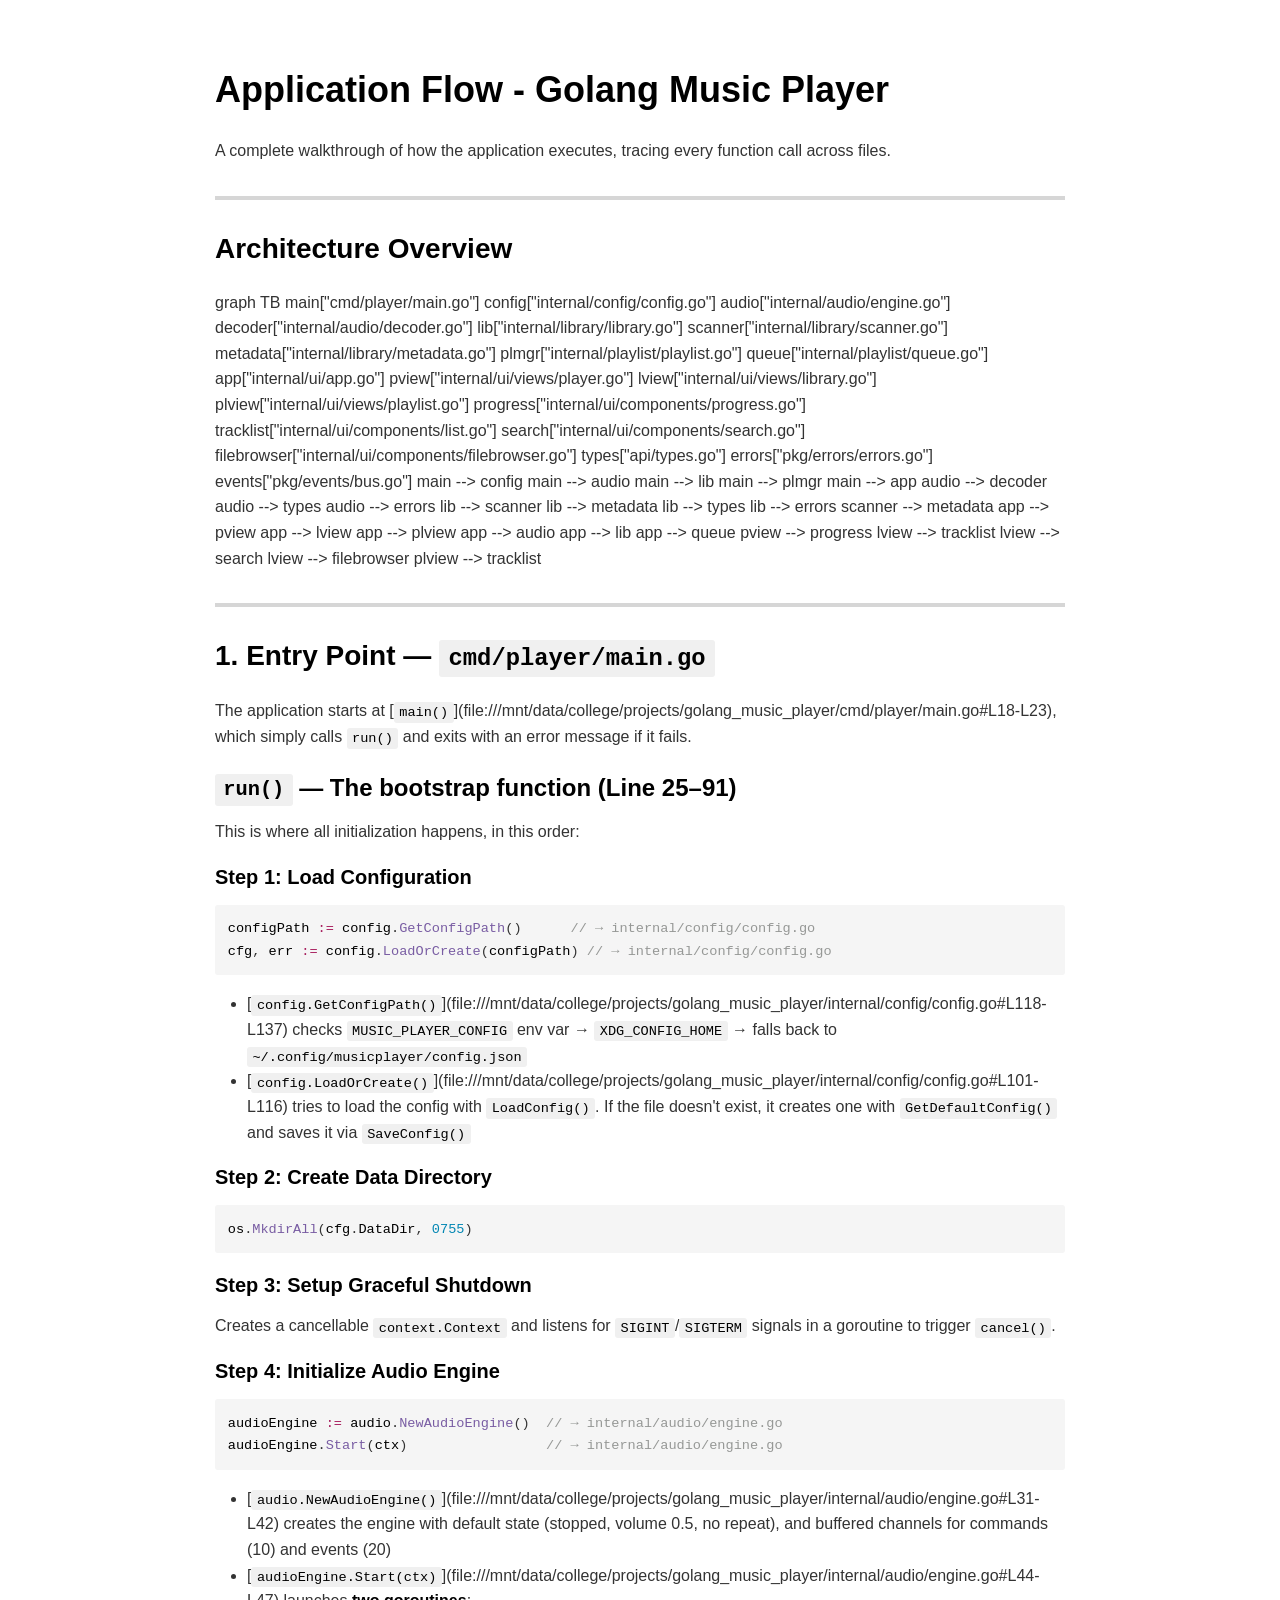
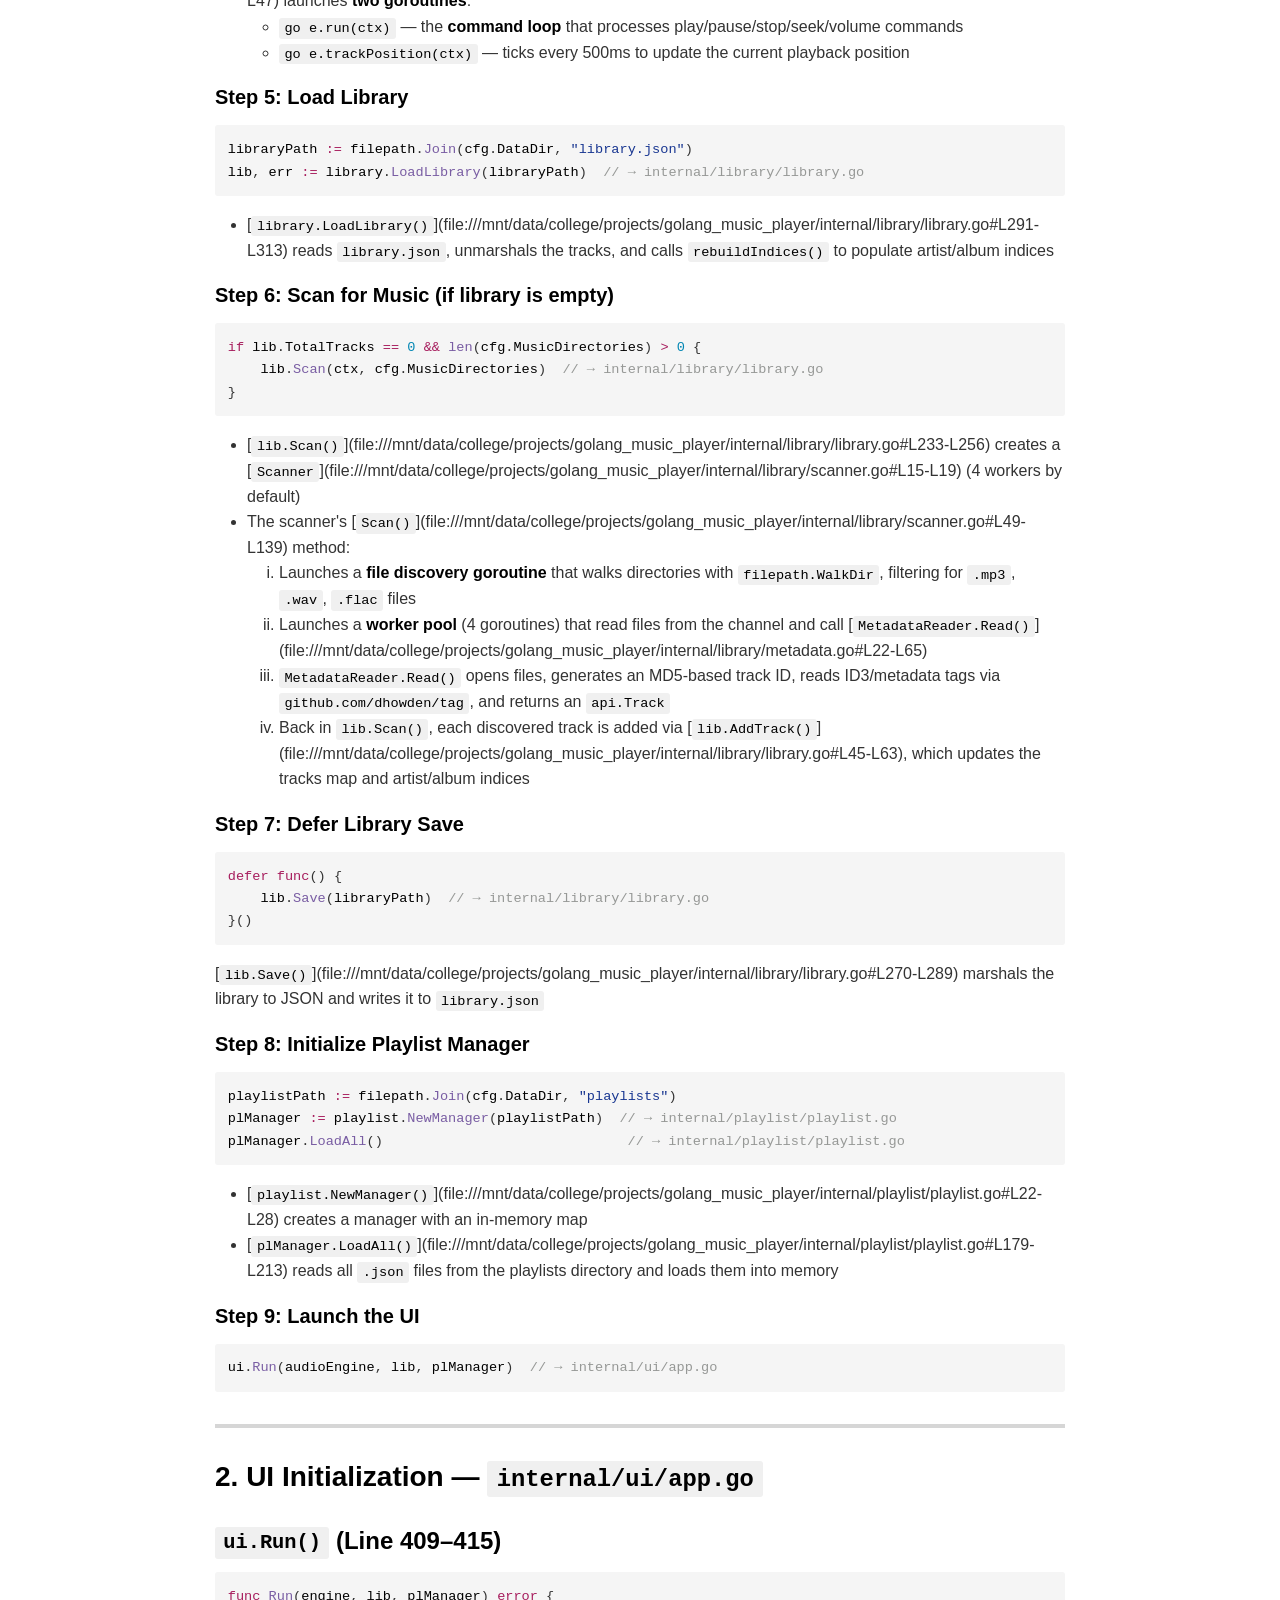
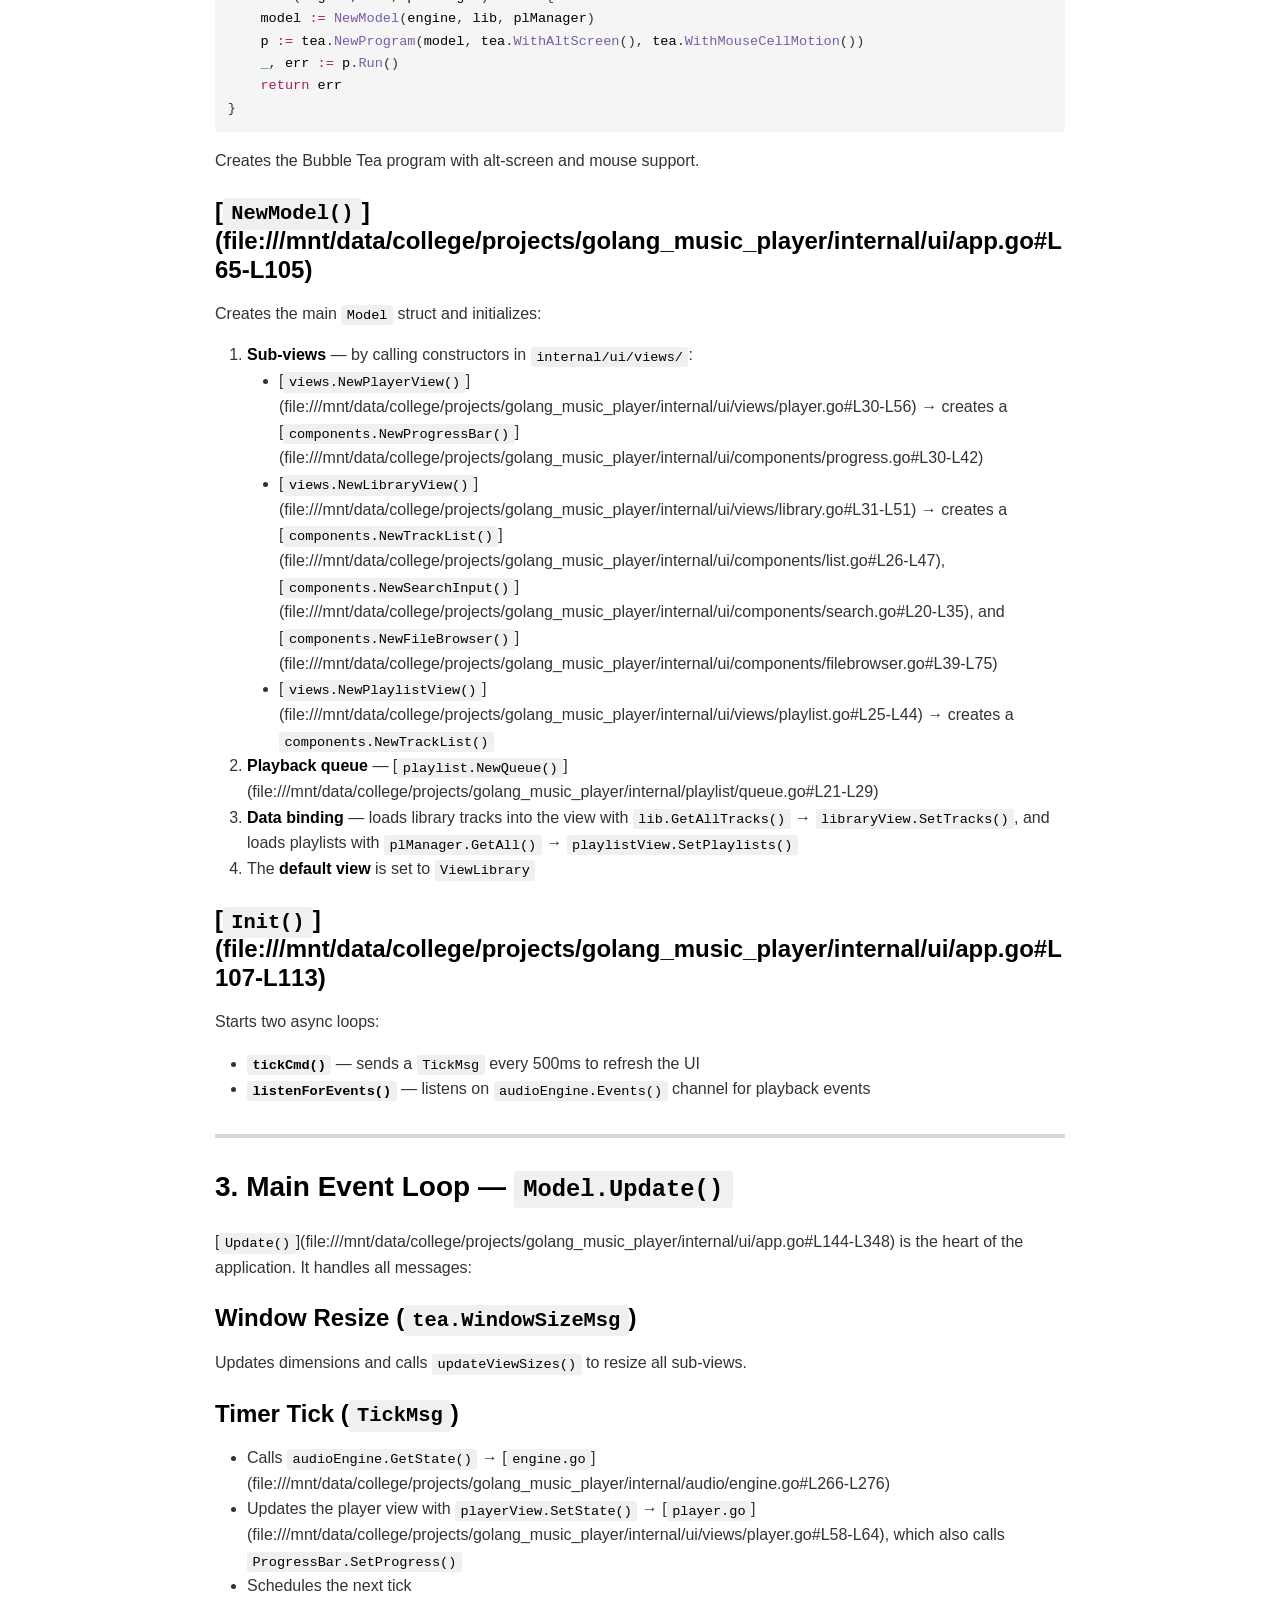
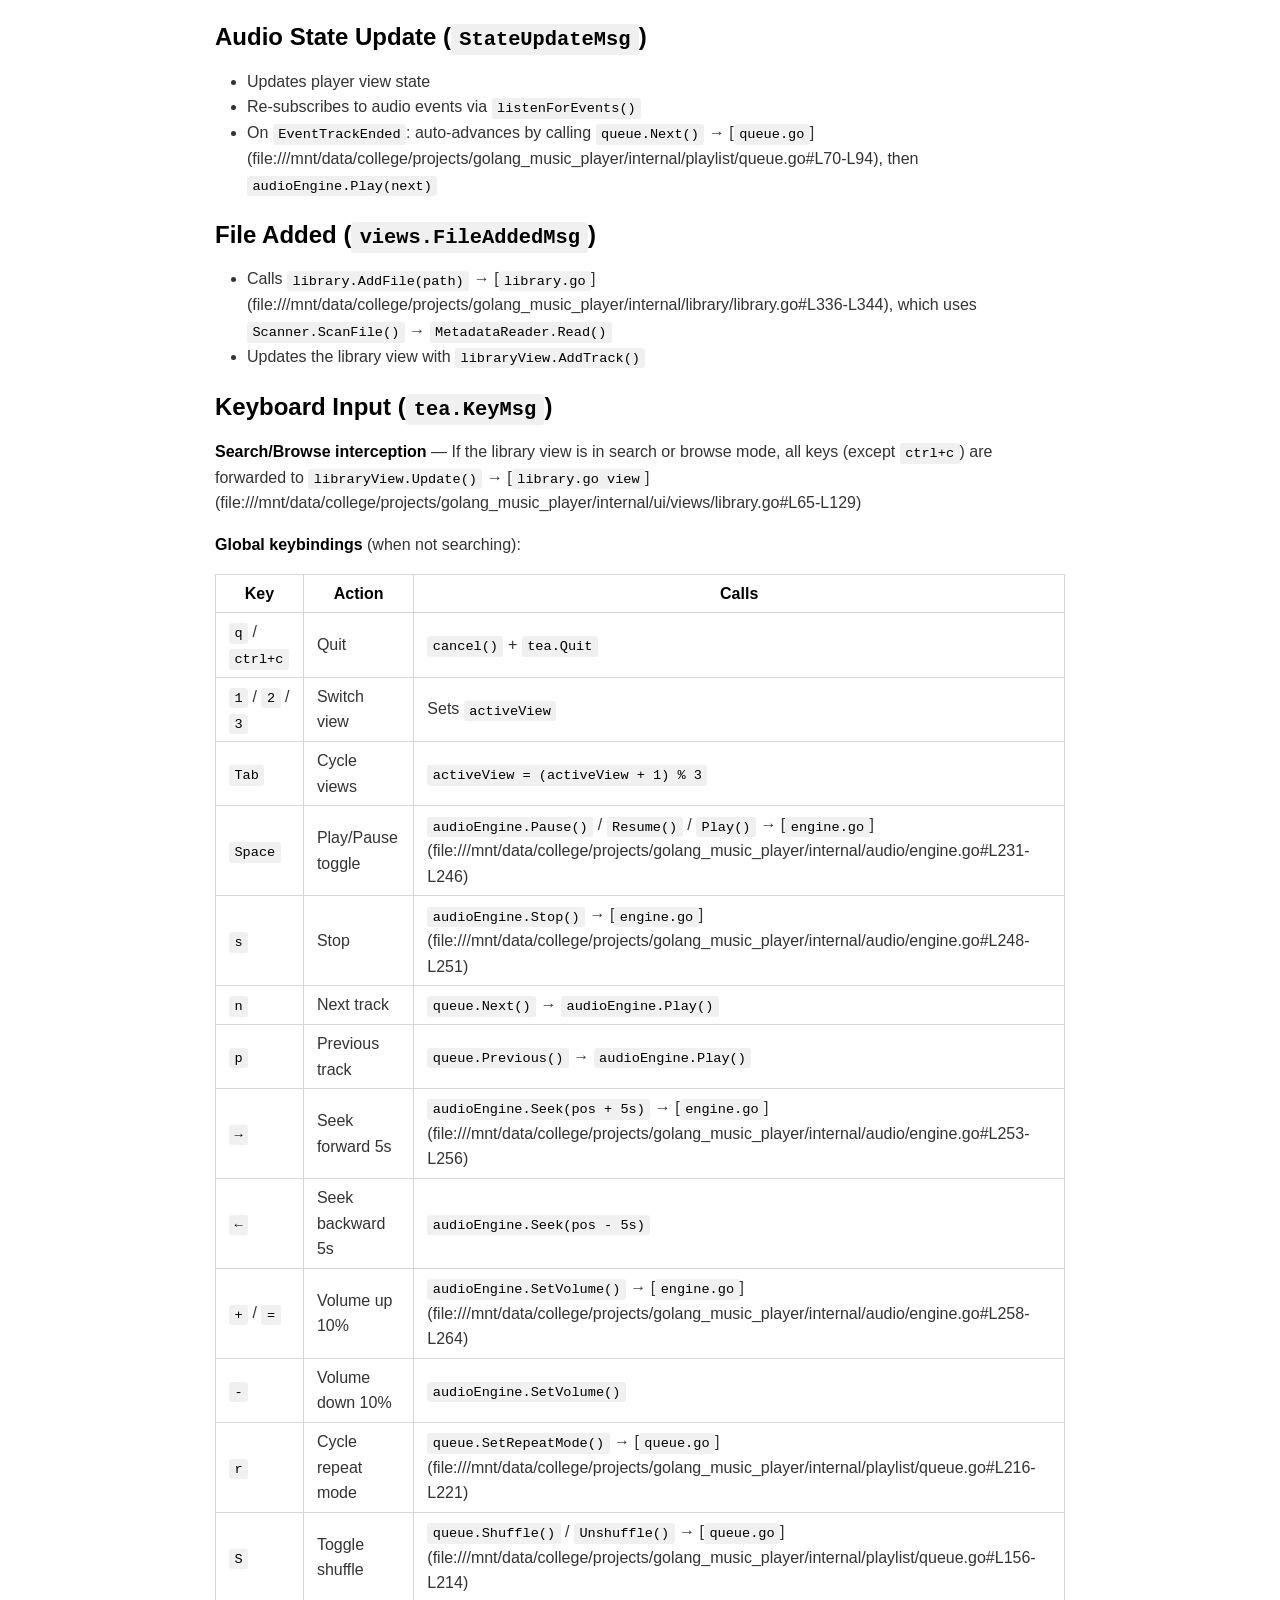
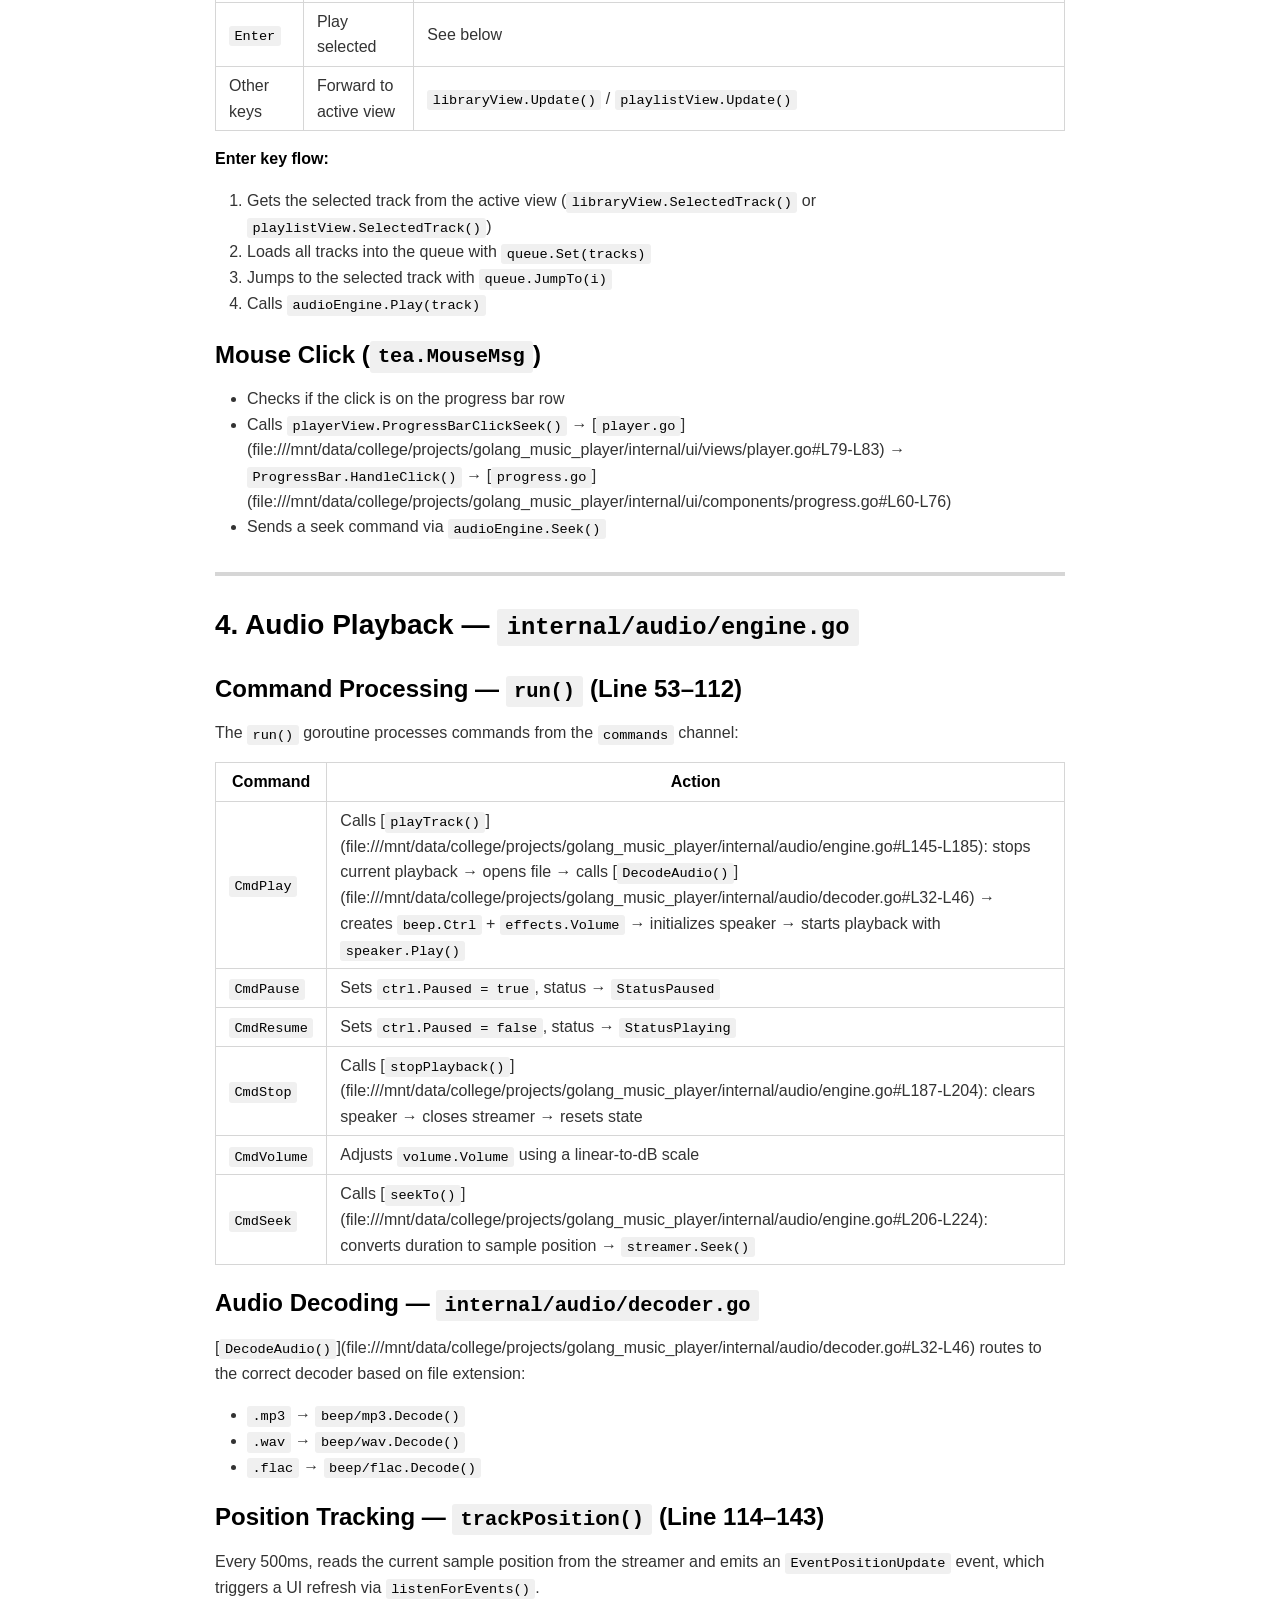
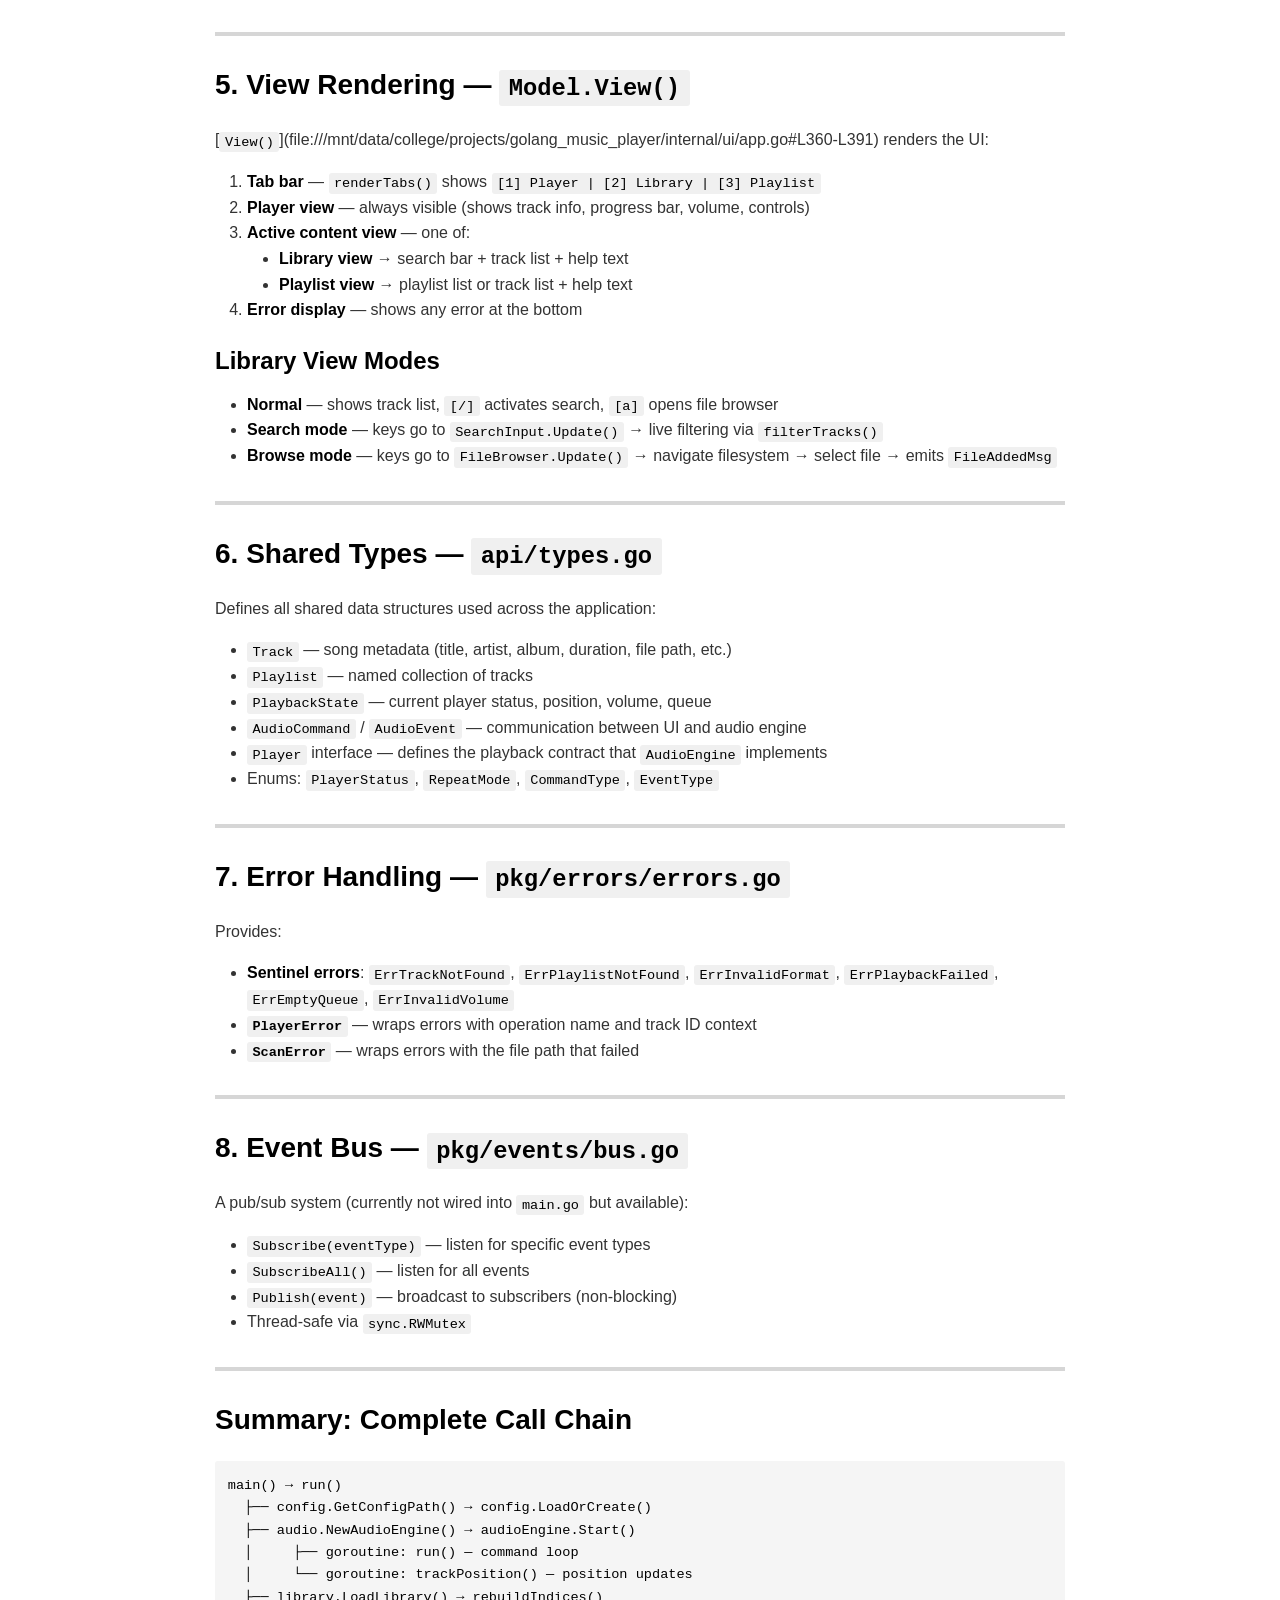
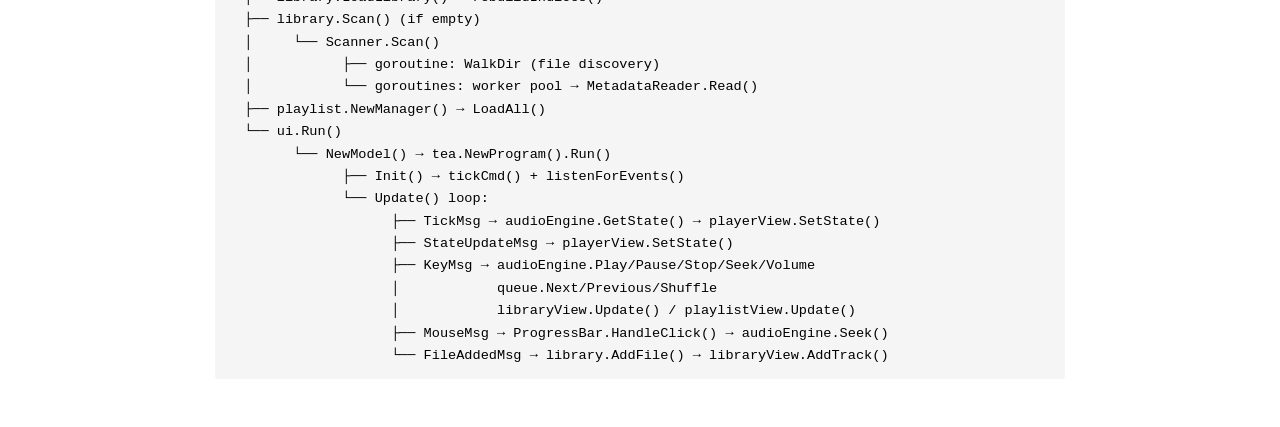
<file: APPLICATION_FLOW.html>
<!DOCTYPE html><html><head>
      <title>APPLICATION_FLOW</title>
      <meta charset="utf-8">
      <meta name="viewport" content="width=device-width, initial-scale=1.0">
      
      <link rel="stylesheet" href="file:////home/jscyril/.antigravity/extensions/shd101wyy.markdown-preview-enhanced-0.8.20-universal/crossnote/dependencies/katex/katex.min.css">
      
      
      <script type="text/javascript" src="file:////home/jscyril/.antigravity/extensions/shd101wyy.markdown-preview-enhanced-0.8.20-universal/crossnote/dependencies/mermaid/mermaid.min.js" charset="UTF-8"></script>
      
      
      <style>
      code[class*=language-],pre[class*=language-]{color:#333;background:0 0;font-family:Consolas,"Liberation Mono",Menlo,Courier,monospace;text-align:left;white-space:pre;word-spacing:normal;word-break:normal;word-wrap:normal;line-height:1.4;-moz-tab-size:8;-o-tab-size:8;tab-size:8;-webkit-hyphens:none;-moz-hyphens:none;-ms-hyphens:none;hyphens:none}pre[class*=language-]{padding:.8em;overflow:auto;border-radius:3px;background:#f5f5f5}:not(pre)>code[class*=language-]{padding:.1em;border-radius:.3em;white-space:normal;background:#f5f5f5}.token.blockquote,.token.comment{color:#969896}.token.cdata{color:#183691}.token.doctype,.token.macro.property,.token.punctuation,.token.variable{color:#333}.token.builtin,.token.important,.token.keyword,.token.operator,.token.rule{color:#a71d5d}.token.attr-value,.token.regex,.token.string,.token.url{color:#183691}.token.atrule,.token.boolean,.token.code,.token.command,.token.constant,.token.entity,.token.number,.token.property,.token.symbol{color:#0086b3}.token.prolog,.token.selector,.token.tag{color:#63a35c}.token.attr-name,.token.class,.token.class-name,.token.function,.token.id,.token.namespace,.token.pseudo-class,.token.pseudo-element,.token.url-reference .token.variable{color:#795da3}.token.entity{cursor:help}.token.title,.token.title .token.punctuation{font-weight:700;color:#1d3e81}.token.list{color:#ed6a43}.token.inserted{background-color:#eaffea;color:#55a532}.token.deleted{background-color:#ffecec;color:#bd2c00}.token.bold{font-weight:700}.token.italic{font-style:italic}.language-json .token.property{color:#183691}.language-markup .token.tag .token.punctuation{color:#333}.language-css .token.function,code.language-css{color:#0086b3}.language-yaml .token.atrule{color:#63a35c}code.language-yaml{color:#183691}.language-ruby .token.function{color:#333}.language-markdown .token.url{color:#795da3}.language-makefile .token.symbol{color:#795da3}.language-makefile .token.variable{color:#183691}.language-makefile .token.builtin{color:#0086b3}.language-bash .token.keyword{color:#0086b3}pre[data-line]{position:relative;padding:1em 0 1em 3em}pre[data-line] .line-highlight-wrapper{position:absolute;top:0;left:0;background-color:transparent;display:block;width:100%}pre[data-line] .line-highlight{position:absolute;left:0;right:0;padding:inherit 0;margin-top:1em;background:hsla(24,20%,50%,.08);background:linear-gradient(to right,hsla(24,20%,50%,.1) 70%,hsla(24,20%,50%,0));pointer-events:none;line-height:inherit;white-space:pre}pre[data-line] .line-highlight:before,pre[data-line] .line-highlight[data-end]:after{content:attr(data-start);position:absolute;top:.4em;left:.6em;min-width:1em;padding:0 .5em;background-color:hsla(24,20%,50%,.4);color:#f4f1ef;font:bold 65%/1.5 sans-serif;text-align:center;vertical-align:.3em;border-radius:999px;text-shadow:none;box-shadow:0 1px #fff}pre[data-line] .line-highlight[data-end]:after{content:attr(data-end);top:auto;bottom:.4em}html body{font-family:'Helvetica Neue',Helvetica,'Segoe UI',Arial,freesans,sans-serif;font-size:16px;line-height:1.6;color:#333;background-color:#fff;overflow:initial;box-sizing:border-box;word-wrap:break-word}html body>:first-child{margin-top:0}html body h1,html body h2,html body h3,html body h4,html body h5,html body h6{line-height:1.2;margin-top:1em;margin-bottom:16px;color:#000}html body h1{font-size:2.25em;font-weight:300;padding-bottom:.3em}html body h2{font-size:1.75em;font-weight:400;padding-bottom:.3em}html body h3{font-size:1.5em;font-weight:500}html body h4{font-size:1.25em;font-weight:600}html body h5{font-size:1.1em;font-weight:600}html body h6{font-size:1em;font-weight:600}html body h1,html body h2,html body h3,html body h4,html body h5{font-weight:600}html body h5{font-size:1em}html body h6{color:#5c5c5c}html body strong{color:#000}html body del{color:#5c5c5c}html body a:not([href]){color:inherit;text-decoration:none}html body a{color:#08c;text-decoration:none}html body a:hover{color:#00a3f5;text-decoration:none}html body img{max-width:100%}html body>p{margin-top:0;margin-bottom:16px;word-wrap:break-word}html body>ol,html body>ul{margin-bottom:16px}html body ol,html body ul{padding-left:2em}html body ol.no-list,html body ul.no-list{padding:0;list-style-type:none}html body ol ol,html body ol ul,html body ul ol,html body ul ul{margin-top:0;margin-bottom:0}html body li{margin-bottom:0}html body li.task-list-item{list-style:none}html body li>p{margin-top:0;margin-bottom:0}html body .task-list-item-checkbox{margin:0 .2em .25em -1.8em;vertical-align:middle}html body .task-list-item-checkbox:hover{cursor:pointer}html body blockquote{margin:16px 0;font-size:inherit;padding:0 15px;color:#5c5c5c;background-color:#f0f0f0;border-left:4px solid #d6d6d6}html body blockquote>:first-child{margin-top:0}html body blockquote>:last-child{margin-bottom:0}html body hr{height:4px;margin:32px 0;background-color:#d6d6d6;border:0 none}html body table{margin:10px 0 15px 0;border-collapse:collapse;border-spacing:0;display:block;width:100%;overflow:auto;word-break:normal;word-break:keep-all}html body table th{font-weight:700;color:#000}html body table td,html body table th{border:1px solid #d6d6d6;padding:6px 13px}html body dl{padding:0}html body dl dt{padding:0;margin-top:16px;font-size:1em;font-style:italic;font-weight:700}html body dl dd{padding:0 16px;margin-bottom:16px}html body code{font-family:Menlo,Monaco,Consolas,'Courier New',monospace;font-size:.85em;color:#000;background-color:#f0f0f0;border-radius:3px;padding:.2em 0}html body code::after,html body code::before{letter-spacing:-.2em;content:'\00a0'}html body pre>code{padding:0;margin:0;word-break:normal;white-space:pre;background:0 0;border:0}html body .highlight{margin-bottom:16px}html body .highlight pre,html body pre{padding:1em;overflow:auto;line-height:1.45;border:#d6d6d6;border-radius:3px}html body .highlight pre{margin-bottom:0;word-break:normal}html body pre code,html body pre tt{display:inline;max-width:initial;padding:0;margin:0;overflow:initial;line-height:inherit;word-wrap:normal;background-color:transparent;border:0}html body pre code:after,html body pre code:before,html body pre tt:after,html body pre tt:before{content:normal}html body blockquote,html body dl,html body ol,html body p,html body pre,html body ul{margin-top:0;margin-bottom:16px}html body kbd{color:#000;border:1px solid #d6d6d6;border-bottom:2px solid #c7c7c7;padding:2px 4px;background-color:#f0f0f0;border-radius:3px}@media print{html body{background-color:#fff}html body h1,html body h2,html body h3,html body h4,html body h5,html body h6{color:#000;page-break-after:avoid}html body blockquote{color:#5c5c5c}html body pre{page-break-inside:avoid}html body table{display:table}html body img{display:block;max-width:100%;max-height:100%}html body code,html body pre{word-wrap:break-word;white-space:pre}}.markdown-preview{width:100%;height:100%;box-sizing:border-box}.markdown-preview ul{list-style:disc}.markdown-preview ul ul{list-style:circle}.markdown-preview ul ul ul{list-style:square}.markdown-preview ol{list-style:decimal}.markdown-preview ol ol,.markdown-preview ul ol{list-style-type:lower-roman}.markdown-preview ol ol ol,.markdown-preview ol ul ol,.markdown-preview ul ol ol,.markdown-preview ul ul ol{list-style-type:lower-alpha}.markdown-preview .newpage,.markdown-preview .pagebreak{page-break-before:always}.markdown-preview pre.line-numbers{position:relative;padding-left:3.8em;counter-reset:linenumber}.markdown-preview pre.line-numbers>code{position:relative}.markdown-preview pre.line-numbers .line-numbers-rows{position:absolute;pointer-events:none;top:1em;font-size:100%;left:0;width:3em;letter-spacing:-1px;border-right:1px solid #999;-webkit-user-select:none;-moz-user-select:none;-ms-user-select:none;user-select:none}.markdown-preview pre.line-numbers .line-numbers-rows>span{pointer-events:none;display:block;counter-increment:linenumber}.markdown-preview pre.line-numbers .line-numbers-rows>span:before{content:counter(linenumber);color:#999;display:block;padding-right:.8em;text-align:right}.markdown-preview .mathjax-exps .MathJax_Display{text-align:center!important}.markdown-preview:not([data-for=preview]) .code-chunk .code-chunk-btn-group{display:none}.markdown-preview:not([data-for=preview]) .code-chunk .status{display:none}.markdown-preview:not([data-for=preview]) .code-chunk .output-div{margin-bottom:16px}.markdown-preview .md-toc{padding:0}.markdown-preview .md-toc .md-toc-link-wrapper .md-toc-link{display:inline;padding:.25rem 0}.markdown-preview .md-toc .md-toc-link-wrapper .md-toc-link div,.markdown-preview .md-toc .md-toc-link-wrapper .md-toc-link p{display:inline}.markdown-preview .md-toc .md-toc-link-wrapper.highlighted .md-toc-link{font-weight:800}.scrollbar-style::-webkit-scrollbar{width:8px}.scrollbar-style::-webkit-scrollbar-track{border-radius:10px;background-color:transparent}.scrollbar-style::-webkit-scrollbar-thumb{border-radius:5px;background-color:rgba(150,150,150,.66);border:4px solid rgba(150,150,150,.66);background-clip:content-box}html body[for=html-export]:not([data-presentation-mode]){position:relative;width:100%;height:100%;top:0;left:0;margin:0;padding:0;overflow:auto}html body[for=html-export]:not([data-presentation-mode]) .markdown-preview{position:relative;top:0;min-height:100vh}@media screen and (min-width:914px){html body[for=html-export]:not([data-presentation-mode]) .markdown-preview{padding:2em calc(50% - 457px + 2em)}}@media screen and (max-width:914px){html body[for=html-export]:not([data-presentation-mode]) .markdown-preview{padding:2em}}@media screen and (max-width:450px){html body[for=html-export]:not([data-presentation-mode]) .markdown-preview{font-size:14px!important;padding:1em}}@media print{html body[for=html-export]:not([data-presentation-mode]) #sidebar-toc-btn{display:none}}html body[for=html-export]:not([data-presentation-mode]) #sidebar-toc-btn{position:fixed;bottom:8px;left:8px;font-size:28px;cursor:pointer;color:inherit;z-index:99;width:32px;text-align:center;opacity:.4}html body[for=html-export]:not([data-presentation-mode])[html-show-sidebar-toc] #sidebar-toc-btn{opacity:1}html body[for=html-export]:not([data-presentation-mode])[html-show-sidebar-toc] .md-sidebar-toc{position:fixed;top:0;left:0;width:300px;height:100%;padding:32px 0 48px 0;font-size:14px;box-shadow:0 0 4px rgba(150,150,150,.33);box-sizing:border-box;overflow:auto;background-color:inherit}html body[for=html-export]:not([data-presentation-mode])[html-show-sidebar-toc] .md-sidebar-toc::-webkit-scrollbar{width:8px}html body[for=html-export]:not([data-presentation-mode])[html-show-sidebar-toc] .md-sidebar-toc::-webkit-scrollbar-track{border-radius:10px;background-color:transparent}html body[for=html-export]:not([data-presentation-mode])[html-show-sidebar-toc] .md-sidebar-toc::-webkit-scrollbar-thumb{border-radius:5px;background-color:rgba(150,150,150,.66);border:4px solid rgba(150,150,150,.66);background-clip:content-box}html body[for=html-export]:not([data-presentation-mode])[html-show-sidebar-toc] .md-sidebar-toc a{text-decoration:none}html body[for=html-export]:not([data-presentation-mode])[html-show-sidebar-toc] .md-sidebar-toc .md-toc{padding:0 16px}html body[for=html-export]:not([data-presentation-mode])[html-show-sidebar-toc] .md-sidebar-toc .md-toc .md-toc-link-wrapper .md-toc-link{display:inline;padding:.25rem 0}html body[for=html-export]:not([data-presentation-mode])[html-show-sidebar-toc] .md-sidebar-toc .md-toc .md-toc-link-wrapper .md-toc-link div,html body[for=html-export]:not([data-presentation-mode])[html-show-sidebar-toc] .md-sidebar-toc .md-toc .md-toc-link-wrapper .md-toc-link p{display:inline}html body[for=html-export]:not([data-presentation-mode])[html-show-sidebar-toc] .md-sidebar-toc .md-toc .md-toc-link-wrapper.highlighted .md-toc-link{font-weight:800}html body[for=html-export]:not([data-presentation-mode])[html-show-sidebar-toc] .markdown-preview{left:300px;width:calc(100% - 300px);padding:2em calc(50% - 457px - 300px / 2);margin:0;box-sizing:border-box}@media screen and (max-width:1274px){html body[for=html-export]:not([data-presentation-mode])[html-show-sidebar-toc] .markdown-preview{padding:2em}}@media screen and (max-width:450px){html body[for=html-export]:not([data-presentation-mode])[html-show-sidebar-toc] .markdown-preview{width:100%}}html body[for=html-export]:not([data-presentation-mode]):not([html-show-sidebar-toc]) .markdown-preview{left:50%;transform:translateX(-50%)}html body[for=html-export]:not([data-presentation-mode]):not([html-show-sidebar-toc]) .md-sidebar-toc{display:none}
/* Please visit the URL below for more information: */
/*   https://shd101wyy.github.io/markdown-preview-enhanced/#/customize-css */

      </style>
      <!-- The content below will be included at the end of the <head> element. --><script type="text/javascript">
  document.addEventListener("DOMContentLoaded", function () {
    // your code here
  });
</script></head><body for="html-export">
    
    
      <div class="crossnote markdown-preview  ">
      
<h1 id="application-flow---golang-music-player">Application Flow - Golang Music Player </h1>
<p>A complete walkthrough of how the application executes, tracing every function call across files.</p>
<hr>
<h2 id="architecture-overview">Architecture Overview </h2>
<div class="mermaid">graph TB
    main["cmd/player/main.go"]
    config["internal/config/config.go"]
    audio["internal/audio/engine.go"]
    decoder["internal/audio/decoder.go"]
    lib["internal/library/library.go"]
    scanner["internal/library/scanner.go"]
    metadata["internal/library/metadata.go"]
    plmgr["internal/playlist/playlist.go"]
    queue["internal/playlist/queue.go"]
    app["internal/ui/app.go"]
    pview["internal/ui/views/player.go"]
    lview["internal/ui/views/library.go"]
    plview["internal/ui/views/playlist.go"]
    progress["internal/ui/components/progress.go"]
    tracklist["internal/ui/components/list.go"]
    search["internal/ui/components/search.go"]
    filebrowser["internal/ui/components/filebrowser.go"]
    types["api/types.go"]
    errors["pkg/errors/errors.go"]
    events["pkg/events/bus.go"]

    main --&gt; config
    main --&gt; audio
    main --&gt; lib
    main --&gt; plmgr
    main --&gt; app

    audio --&gt; decoder
    audio --&gt; types
    audio --&gt; errors

    lib --&gt; scanner
    lib --&gt; metadata
    lib --&gt; types
    lib --&gt; errors

    scanner --&gt; metadata

    app --&gt; pview
    app --&gt; lview
    app --&gt; plview
    app --&gt; audio
    app --&gt; lib
    app --&gt; queue

    pview --&gt; progress
    lview --&gt; tracklist
    lview --&gt; search
    lview --&gt; filebrowser
    plview --&gt; tracklist
</div><hr>
<h2 id="1-entry-point--cmdplayermaingo">1. Entry Point — <code>cmd/player/main.go</code> </h2>
<p>The application starts at [<code>main()</code>](file:///mnt/data/college/projects/golang_music_player/cmd/player/main.go#L18-L23), which simply calls <code>run()</code> and exits with an error message if it fails.</p>
<h3 id="run--the-bootstrap-function-line-2591"><code>run()</code> — The bootstrap function (Line 25–91) </h3>
<p>This is where all initialization happens, in this order:</p>
<h4 id="step-1-load-configuration">Step 1: Load Configuration </h4>
<pre data-role="codeBlock" data-info="go" class="language-go go"><code>configPath <span class="token operator">:=</span> config<span class="token punctuation">.</span><span class="token function">GetConfigPath</span><span class="token punctuation">(</span><span class="token punctuation">)</span>      <span class="token comment">// → internal/config/config.go</span>
cfg<span class="token punctuation">,</span> err <span class="token operator">:=</span> config<span class="token punctuation">.</span><span class="token function">LoadOrCreate</span><span class="token punctuation">(</span>configPath<span class="token punctuation">)</span> <span class="token comment">// → internal/config/config.go</span>
</code></pre><ul>
<li>[<code>config.GetConfigPath()</code>](file:///mnt/data/college/projects/golang_music_player/internal/config/config.go#L118-L137) checks <code>MUSIC_PLAYER_CONFIG</code> env var → <code>XDG_CONFIG_HOME</code> → falls back to <code>~/.config/musicplayer/config.json</code></li>
<li>[<code>config.LoadOrCreate()</code>](file:///mnt/data/college/projects/golang_music_player/internal/config/config.go#L101-L116) tries to load the config with <code>LoadConfig()</code>. If the file doesn't exist, it creates one with <code>GetDefaultConfig()</code> and saves it via <code>SaveConfig()</code></li>
</ul>
<h4 id="step-2-create-data-directory">Step 2: Create Data Directory </h4>
<pre data-role="codeBlock" data-info="go" class="language-go go"><code>os<span class="token punctuation">.</span><span class="token function">MkdirAll</span><span class="token punctuation">(</span>cfg<span class="token punctuation">.</span>DataDir<span class="token punctuation">,</span> <span class="token number">0755</span><span class="token punctuation">)</span>
</code></pre><h4 id="step-3-setup-graceful-shutdown">Step 3: Setup Graceful Shutdown </h4>
<p>Creates a cancellable <code>context.Context</code> and listens for <code>SIGINT</code>/<code>SIGTERM</code> signals in a goroutine to trigger <code>cancel()</code>.</p>
<h4 id="step-4-initialize-audio-engine">Step 4: Initialize Audio Engine </h4>
<pre data-role="codeBlock" data-info="go" class="language-go go"><code>audioEngine <span class="token operator">:=</span> audio<span class="token punctuation">.</span><span class="token function">NewAudioEngine</span><span class="token punctuation">(</span><span class="token punctuation">)</span>  <span class="token comment">// → internal/audio/engine.go</span>
audioEngine<span class="token punctuation">.</span><span class="token function">Start</span><span class="token punctuation">(</span>ctx<span class="token punctuation">)</span>                 <span class="token comment">// → internal/audio/engine.go</span>
</code></pre><ul>
<li>[<code>audio.NewAudioEngine()</code>](file:///mnt/data/college/projects/golang_music_player/internal/audio/engine.go#L31-L42) creates the engine with default state (stopped, volume 0.5, no repeat), and buffered channels for commands (10) and events (20)</li>
<li>[<code>audioEngine.Start(ctx)</code>](file:///mnt/data/college/projects/golang_music_player/internal/audio/engine.go#L44-L47) launches <strong>two goroutines</strong>:
<ul>
<li><code>go e.run(ctx)</code> — the <strong>command loop</strong> that processes play/pause/stop/seek/volume commands</li>
<li><code>go e.trackPosition(ctx)</code> — ticks every 500ms to update the current playback position</li>
</ul>
</li>
</ul>
<h4 id="step-5-load-library">Step 5: Load Library </h4>
<pre data-role="codeBlock" data-info="go" class="language-go go"><code>libraryPath <span class="token operator">:=</span> filepath<span class="token punctuation">.</span><span class="token function">Join</span><span class="token punctuation">(</span>cfg<span class="token punctuation">.</span>DataDir<span class="token punctuation">,</span> <span class="token string">"library.json"</span><span class="token punctuation">)</span>
lib<span class="token punctuation">,</span> err <span class="token operator">:=</span> library<span class="token punctuation">.</span><span class="token function">LoadLibrary</span><span class="token punctuation">(</span>libraryPath<span class="token punctuation">)</span>  <span class="token comment">// → internal/library/library.go</span>
</code></pre><ul>
<li>[<code>library.LoadLibrary()</code>](file:///mnt/data/college/projects/golang_music_player/internal/library/library.go#L291-L313) reads <code>library.json</code>, unmarshals the tracks, and calls <code>rebuildIndices()</code> to populate artist/album indices</li>
</ul>
<h4 id="step-6-scan-for-music-if-library-is-empty">Step 6: Scan for Music (if library is empty) </h4>
<pre data-role="codeBlock" data-info="go" class="language-go go"><code><span class="token keyword keyword-if">if</span> lib<span class="token punctuation">.</span>TotalTracks <span class="token operator">==</span> <span class="token number">0</span> <span class="token operator">&amp;&amp;</span> <span class="token function">len</span><span class="token punctuation">(</span>cfg<span class="token punctuation">.</span>MusicDirectories<span class="token punctuation">)</span> <span class="token operator">&gt;</span> <span class="token number">0</span> <span class="token punctuation">{</span>
    lib<span class="token punctuation">.</span><span class="token function">Scan</span><span class="token punctuation">(</span>ctx<span class="token punctuation">,</span> cfg<span class="token punctuation">.</span>MusicDirectories<span class="token punctuation">)</span>  <span class="token comment">// → internal/library/library.go</span>
<span class="token punctuation">}</span>
</code></pre><ul>
<li>[<code>lib.Scan()</code>](file:///mnt/data/college/projects/golang_music_player/internal/library/library.go#L233-L256) creates a [<code>Scanner</code>](file:///mnt/data/college/projects/golang_music_player/internal/library/scanner.go#L15-L19) (4 workers by default)</li>
<li>The scanner's [<code>Scan()</code>](file:///mnt/data/college/projects/golang_music_player/internal/library/scanner.go#L49-L139) method:
<ol>
<li>Launches a <strong>file discovery goroutine</strong> that walks directories with <code>filepath.WalkDir</code>, filtering for <code>.mp3</code>, <code>.wav</code>, <code>.flac</code> files</li>
<li>Launches a <strong>worker pool</strong> (4 goroutines) that read files from the channel and call [<code>MetadataReader.Read()</code>](file:///mnt/data/college/projects/golang_music_player/internal/library/metadata.go#L22-L65)</li>
<li><code>MetadataReader.Read()</code> opens files, generates an MD5-based track ID, reads ID3/metadata tags via <code>github.com/dhowden/tag</code>, and returns an <code>api.Track</code></li>
<li>Back in <code>lib.Scan()</code>, each discovered track is added via [<code>lib.AddTrack()</code>](file:///mnt/data/college/projects/golang_music_player/internal/library/library.go#L45-L63), which updates the tracks map and artist/album indices</li>
</ol>
</li>
</ul>
<h4 id="step-7-defer-library-save">Step 7: Defer Library Save </h4>
<pre data-role="codeBlock" data-info="go" class="language-go go"><code><span class="token keyword keyword-defer">defer</span> <span class="token keyword keyword-func">func</span><span class="token punctuation">(</span><span class="token punctuation">)</span> <span class="token punctuation">{</span>
    lib<span class="token punctuation">.</span><span class="token function">Save</span><span class="token punctuation">(</span>libraryPath<span class="token punctuation">)</span>  <span class="token comment">// → internal/library/library.go</span>
<span class="token punctuation">}</span><span class="token punctuation">(</span><span class="token punctuation">)</span>
</code></pre><p>[<code>lib.Save()</code>](file:///mnt/data/college/projects/golang_music_player/internal/library/library.go#L270-L289) marshals the library to JSON and writes it to <code>library.json</code></p>
<h4 id="step-8-initialize-playlist-manager">Step 8: Initialize Playlist Manager </h4>
<pre data-role="codeBlock" data-info="go" class="language-go go"><code>playlistPath <span class="token operator">:=</span> filepath<span class="token punctuation">.</span><span class="token function">Join</span><span class="token punctuation">(</span>cfg<span class="token punctuation">.</span>DataDir<span class="token punctuation">,</span> <span class="token string">"playlists"</span><span class="token punctuation">)</span>
plManager <span class="token operator">:=</span> playlist<span class="token punctuation">.</span><span class="token function">NewManager</span><span class="token punctuation">(</span>playlistPath<span class="token punctuation">)</span>  <span class="token comment">// → internal/playlist/playlist.go</span>
plManager<span class="token punctuation">.</span><span class="token function">LoadAll</span><span class="token punctuation">(</span><span class="token punctuation">)</span>                              <span class="token comment">// → internal/playlist/playlist.go</span>
</code></pre><ul>
<li>[<code>playlist.NewManager()</code>](file:///mnt/data/college/projects/golang_music_player/internal/playlist/playlist.go#L22-L28) creates a manager with an in-memory map</li>
<li>[<code>plManager.LoadAll()</code>](file:///mnt/data/college/projects/golang_music_player/internal/playlist/playlist.go#L179-L213) reads all <code>.json</code> files from the playlists directory and loads them into memory</li>
</ul>
<h4 id="step-9-launch-the-ui">Step 9: Launch the UI </h4>
<pre data-role="codeBlock" data-info="go" class="language-go go"><code>ui<span class="token punctuation">.</span><span class="token function">Run</span><span class="token punctuation">(</span>audioEngine<span class="token punctuation">,</span> lib<span class="token punctuation">,</span> plManager<span class="token punctuation">)</span>  <span class="token comment">// → internal/ui/app.go</span>
</code></pre><hr>
<h2 id="2-ui-initialization--internaluiappgo">2. UI Initialization — <code>internal/ui/app.go</code> </h2>
<h3 id="uirun-line-409415"><code>ui.Run()</code> (Line 409–415) </h3>
<pre data-role="codeBlock" data-info="go" class="language-go go"><code><span class="token keyword keyword-func">func</span> <span class="token function">Run</span><span class="token punctuation">(</span>engine<span class="token punctuation">,</span> lib<span class="token punctuation">,</span> plManager<span class="token punctuation">)</span> <span class="token builtin">error</span> <span class="token punctuation">{</span>
    model <span class="token operator">:=</span> <span class="token function">NewModel</span><span class="token punctuation">(</span>engine<span class="token punctuation">,</span> lib<span class="token punctuation">,</span> plManager<span class="token punctuation">)</span>
    p <span class="token operator">:=</span> tea<span class="token punctuation">.</span><span class="token function">NewProgram</span><span class="token punctuation">(</span>model<span class="token punctuation">,</span> tea<span class="token punctuation">.</span><span class="token function">WithAltScreen</span><span class="token punctuation">(</span><span class="token punctuation">)</span><span class="token punctuation">,</span> tea<span class="token punctuation">.</span><span class="token function">WithMouseCellMotion</span><span class="token punctuation">(</span><span class="token punctuation">)</span><span class="token punctuation">)</span>
    <span class="token boolean">_</span><span class="token punctuation">,</span> err <span class="token operator">:=</span> p<span class="token punctuation">.</span><span class="token function">Run</span><span class="token punctuation">(</span><span class="token punctuation">)</span>
    <span class="token keyword keyword-return">return</span> err
<span class="token punctuation">}</span>
</code></pre><p>Creates the Bubble Tea program with alt-screen and mouse support.</p>
<h3 id="newmodelfilemntdatacollegeprojectsgolang_music_playerinternaluiappgol65-l105">[<code>NewModel()</code>](file:///mnt/data/college/projects/golang_music_player/internal/ui/app.go#L65-L105) </h3>
<p>Creates the main <code>Model</code> struct and initializes:</p>
<ol>
<li><strong>Sub-views</strong> — by calling constructors in <code>internal/ui/views/</code>:
<ul>
<li>[<code>views.NewPlayerView()</code>](file:///mnt/data/college/projects/golang_music_player/internal/ui/views/player.go#L30-L56) → creates a [<code>components.NewProgressBar()</code>](file:///mnt/data/college/projects/golang_music_player/internal/ui/components/progress.go#L30-L42)</li>
<li>[<code>views.NewLibraryView()</code>](file:///mnt/data/college/projects/golang_music_player/internal/ui/views/library.go#L31-L51) → creates a [<code>components.NewTrackList()</code>](file:///mnt/data/college/projects/golang_music_player/internal/ui/components/list.go#L26-L47), [<code>components.NewSearchInput()</code>](file:///mnt/data/college/projects/golang_music_player/internal/ui/components/search.go#L20-L35), and [<code>components.NewFileBrowser()</code>](file:///mnt/data/college/projects/golang_music_player/internal/ui/components/filebrowser.go#L39-L75)</li>
<li>[<code>views.NewPlaylistView()</code>](file:///mnt/data/college/projects/golang_music_player/internal/ui/views/playlist.go#L25-L44) → creates a <code>components.NewTrackList()</code></li>
</ul>
</li>
<li><strong>Playback queue</strong> — [<code>playlist.NewQueue()</code>](file:///mnt/data/college/projects/golang_music_player/internal/playlist/queue.go#L21-L29)</li>
<li><strong>Data binding</strong> — loads library tracks into the view with <code>lib.GetAllTracks()</code> → <code>libraryView.SetTracks()</code>, and loads playlists with <code>plManager.GetAll()</code> → <code>playlistView.SetPlaylists()</code></li>
<li>The <strong>default view</strong> is set to <code>ViewLibrary</code></li>
</ol>
<h3 id="initfilemntdatacollegeprojectsgolang_music_playerinternaluiappgol107-l113">[<code>Init()</code>](file:///mnt/data/college/projects/golang_music_player/internal/ui/app.go#L107-L113) </h3>
<p>Starts two async loops:</p>
<ul>
<li><strong><code>tickCmd()</code></strong> — sends a <code>TickMsg</code> every 500ms to refresh the UI</li>
<li><strong><code>listenForEvents()</code></strong> — listens on <code>audioEngine.Events()</code> channel for playback events</li>
</ul>
<hr>
<h2 id="3-main-event-loop--modelupdate">3. Main Event Loop — <code>Model.Update()</code> </h2>
<p>[<code>Update()</code>](file:///mnt/data/college/projects/golang_music_player/internal/ui/app.go#L144-L348) is the heart of the application. It handles all messages:</p>
<h3 id="window-resize-teawindowsizemsg">Window Resize (<code>tea.WindowSizeMsg</code>) </h3>
<p>Updates dimensions and calls <code>updateViewSizes()</code> to resize all sub-views.</p>
<h3 id="timer-tick-tickmsg">Timer Tick (<code>TickMsg</code>) </h3>
<ul>
<li>Calls <code>audioEngine.GetState()</code> → [<code>engine.go</code>](file:///mnt/data/college/projects/golang_music_player/internal/audio/engine.go#L266-L276)</li>
<li>Updates the player view with <code>playerView.SetState()</code> → [<code>player.go</code>](file:///mnt/data/college/projects/golang_music_player/internal/ui/views/player.go#L58-L64), which also calls <code>ProgressBar.SetProgress()</code></li>
<li>Schedules the next tick</li>
</ul>
<h3 id="audio-state-update-stateupdatemsg">Audio State Update (<code>StateUpdateMsg</code>) </h3>
<ul>
<li>Updates player view state</li>
<li>Re-subscribes to audio events via <code>listenForEvents()</code></li>
<li>On <code>EventTrackEnded</code>: auto-advances by calling <code>queue.Next()</code> → [<code>queue.go</code>](file:///mnt/data/college/projects/golang_music_player/internal/playlist/queue.go#L70-L94), then <code>audioEngine.Play(next)</code></li>
</ul>
<h3 id="file-added-viewsfileaddedmsg">File Added (<code>views.FileAddedMsg</code>) </h3>
<ul>
<li>Calls <code>library.AddFile(path)</code> → [<code>library.go</code>](file:///mnt/data/college/projects/golang_music_player/internal/library/library.go#L336-L344), which uses <code>Scanner.ScanFile()</code> → <code>MetadataReader.Read()</code></li>
<li>Updates the library view with <code>libraryView.AddTrack()</code></li>
</ul>
<h3 id="keyboard-input-teakeymsg">Keyboard Input (<code>tea.KeyMsg</code>) </h3>
<p><strong>Search/Browse interception</strong> — If the library view is in search or browse mode, all keys (except <code>ctrl+c</code>) are forwarded to <code>libraryView.Update()</code> → [<code>library.go view</code>](file:///mnt/data/college/projects/golang_music_player/internal/ui/views/library.go#L65-L129)</p>
<p><strong>Global keybindings</strong> (when not searching):</p>
<table>
<thead>
<tr>
<th>Key</th>
<th>Action</th>
<th>Calls</th>
</tr>
</thead>
<tbody>
<tr>
<td><code>q</code> / <code>ctrl+c</code></td>
<td>Quit</td>
<td><code>cancel()</code> + <code>tea.Quit</code></td>
</tr>
<tr>
<td><code>1</code> / <code>2</code> / <code>3</code></td>
<td>Switch view</td>
<td>Sets <code>activeView</code></td>
</tr>
<tr>
<td><code>Tab</code></td>
<td>Cycle views</td>
<td><code>activeView = (activeView + 1) % 3</code></td>
</tr>
<tr>
<td><code>Space</code></td>
<td>Play/Pause toggle</td>
<td><code>audioEngine.Pause()</code> / <code>Resume()</code> / <code>Play()</code> → [<code>engine.go</code>](file:///mnt/data/college/projects/golang_music_player/internal/audio/engine.go#L231-L246)</td>
</tr>
<tr>
<td><code>s</code></td>
<td>Stop</td>
<td><code>audioEngine.Stop()</code> → [<code>engine.go</code>](file:///mnt/data/college/projects/golang_music_player/internal/audio/engine.go#L248-L251)</td>
</tr>
<tr>
<td><code>n</code></td>
<td>Next track</td>
<td><code>queue.Next()</code> → <code>audioEngine.Play()</code></td>
</tr>
<tr>
<td><code>p</code></td>
<td>Previous track</td>
<td><code>queue.Previous()</code> → <code>audioEngine.Play()</code></td>
</tr>
<tr>
<td><code>→</code></td>
<td>Seek forward 5s</td>
<td><code>audioEngine.Seek(pos + 5s)</code> → [<code>engine.go</code>](file:///mnt/data/college/projects/golang_music_player/internal/audio/engine.go#L253-L256)</td>
</tr>
<tr>
<td><code>←</code></td>
<td>Seek backward 5s</td>
<td><code>audioEngine.Seek(pos - 5s)</code></td>
</tr>
<tr>
<td><code>+</code> / <code>=</code></td>
<td>Volume up 10%</td>
<td><code>audioEngine.SetVolume()</code> → [<code>engine.go</code>](file:///mnt/data/college/projects/golang_music_player/internal/audio/engine.go#L258-L264)</td>
</tr>
<tr>
<td><code>-</code></td>
<td>Volume down 10%</td>
<td><code>audioEngine.SetVolume()</code></td>
</tr>
<tr>
<td><code>r</code></td>
<td>Cycle repeat mode</td>
<td><code>queue.SetRepeatMode()</code> → [<code>queue.go</code>](file:///mnt/data/college/projects/golang_music_player/internal/playlist/queue.go#L216-L221)</td>
</tr>
<tr>
<td><code>S</code></td>
<td>Toggle shuffle</td>
<td><code>queue.Shuffle()</code> / <code>Unshuffle()</code> → [<code>queue.go</code>](file:///mnt/data/college/projects/golang_music_player/internal/playlist/queue.go#L156-L214)</td>
</tr>
<tr>
<td><code>Enter</code></td>
<td>Play selected</td>
<td>See below</td>
</tr>
<tr>
<td>Other keys</td>
<td>Forward to active view</td>
<td><code>libraryView.Update()</code> / <code>playlistView.Update()</code></td>
</tr>
</tbody>
</table>
<p><strong>Enter key flow:</strong></p>
<ol>
<li>Gets the selected track from the active view (<code>libraryView.SelectedTrack()</code> or <code>playlistView.SelectedTrack()</code>)</li>
<li>Loads all tracks into the queue with <code>queue.Set(tracks)</code></li>
<li>Jumps to the selected track with <code>queue.JumpTo(i)</code></li>
<li>Calls <code>audioEngine.Play(track)</code></li>
</ol>
<h3 id="mouse-click-teamousemsg">Mouse Click (<code>tea.MouseMsg</code>) </h3>
<ul>
<li>Checks if the click is on the progress bar row</li>
<li>Calls <code>playerView.ProgressBarClickSeek()</code> → [<code>player.go</code>](file:///mnt/data/college/projects/golang_music_player/internal/ui/views/player.go#L79-L83) → <code>ProgressBar.HandleClick()</code> → [<code>progress.go</code>](file:///mnt/data/college/projects/golang_music_player/internal/ui/components/progress.go#L60-L76)</li>
<li>Sends a seek command via <code>audioEngine.Seek()</code></li>
</ul>
<hr>
<h2 id="4-audio-playback--internalaudioenginego">4. Audio Playback — <code>internal/audio/engine.go</code> </h2>
<h3 id="command-processing--run-line-53112">Command Processing — <code>run()</code> (Line 53–112) </h3>
<p>The <code>run()</code> goroutine processes commands from the <code>commands</code> channel:</p>
<table>
<thead>
<tr>
<th>Command</th>
<th>Action</th>
</tr>
</thead>
<tbody>
<tr>
<td><code>CmdPlay</code></td>
<td>Calls [<code>playTrack()</code>](file:///mnt/data/college/projects/golang_music_player/internal/audio/engine.go#L145-L185): stops current playback → opens file → calls [<code>DecodeAudio()</code>](file:///mnt/data/college/projects/golang_music_player/internal/audio/decoder.go#L32-L46) → creates <code>beep.Ctrl</code> + <code>effects.Volume</code> → initializes speaker → starts playback with <code>speaker.Play()</code></td>
</tr>
<tr>
<td><code>CmdPause</code></td>
<td>Sets <code>ctrl.Paused = true</code>, status → <code>StatusPaused</code></td>
</tr>
<tr>
<td><code>CmdResume</code></td>
<td>Sets <code>ctrl.Paused = false</code>, status → <code>StatusPlaying</code></td>
</tr>
<tr>
<td><code>CmdStop</code></td>
<td>Calls [<code>stopPlayback()</code>](file:///mnt/data/college/projects/golang_music_player/internal/audio/engine.go#L187-L204): clears speaker → closes streamer → resets state</td>
</tr>
<tr>
<td><code>CmdVolume</code></td>
<td>Adjusts <code>volume.Volume</code> using a linear-to-dB scale</td>
</tr>
<tr>
<td><code>CmdSeek</code></td>
<td>Calls [<code>seekTo()</code>](file:///mnt/data/college/projects/golang_music_player/internal/audio/engine.go#L206-L224): converts duration to sample position → <code>streamer.Seek()</code></td>
</tr>
</tbody>
</table>
<h3 id="audio-decoding--internalaudiodecodergo">Audio Decoding — <code>internal/audio/decoder.go</code> </h3>
<p>[<code>DecodeAudio()</code>](file:///mnt/data/college/projects/golang_music_player/internal/audio/decoder.go#L32-L46) routes to the correct decoder based on file extension:</p>
<ul>
<li><code>.mp3</code> → <code>beep/mp3.Decode()</code></li>
<li><code>.wav</code> → <code>beep/wav.Decode()</code></li>
<li><code>.flac</code> → <code>beep/flac.Decode()</code></li>
</ul>
<h3 id="position-tracking--trackposition-line-114143">Position Tracking — <code>trackPosition()</code> (Line 114–143) </h3>
<p>Every 500ms, reads the current sample position from the streamer and emits an <code>EventPositionUpdate</code> event, which triggers a UI refresh via <code>listenForEvents()</code>.</p>
<hr>
<h2 id="5-view-rendering--modelview">5. View Rendering — <code>Model.View()</code> </h2>
<p>[<code>View()</code>](file:///mnt/data/college/projects/golang_music_player/internal/ui/app.go#L360-L391) renders the UI:</p>
<ol>
<li><strong>Tab bar</strong> — <code>renderTabs()</code> shows <code>[1] Player | [2] Library | [3] Playlist</code></li>
<li><strong>Player view</strong> — always visible (shows track info, progress bar, volume, controls)</li>
<li><strong>Active content view</strong> — one of:
<ul>
<li><strong>Library view</strong> → search bar + track list + help text</li>
<li><strong>Playlist view</strong> → playlist list or track list + help text</li>
</ul>
</li>
<li><strong>Error display</strong> — shows any error at the bottom</li>
</ol>
<h3 id="library-view-modes">Library View Modes </h3>
<ul>
<li><strong>Normal</strong> — shows track list, <code>[/]</code> activates search, <code>[a]</code> opens file browser</li>
<li><strong>Search mode</strong> — keys go to <code>SearchInput.Update()</code> → live filtering via <code>filterTracks()</code></li>
<li><strong>Browse mode</strong> — keys go to <code>FileBrowser.Update()</code> → navigate filesystem → select file → emits <code>FileAddedMsg</code></li>
</ul>
<hr>
<h2 id="6-shared-types--apitypesgo">6. Shared Types — <code>api/types.go</code> </h2>
<p>Defines all shared data structures used across the application:</p>
<ul>
<li><code>Track</code> — song metadata (title, artist, album, duration, file path, etc.)</li>
<li><code>Playlist</code> — named collection of tracks</li>
<li><code>PlaybackState</code> — current player status, position, volume, queue</li>
<li><code>AudioCommand</code> / <code>AudioEvent</code> — communication between UI and audio engine</li>
<li><code>Player</code> interface — defines the playback contract that <code>AudioEngine</code> implements</li>
<li>Enums: <code>PlayerStatus</code>, <code>RepeatMode</code>, <code>CommandType</code>, <code>EventType</code></li>
</ul>
<hr>
<h2 id="7-error-handling--pkgerrorserrorsgo">7. Error Handling — <code>pkg/errors/errors.go</code> </h2>
<p>Provides:</p>
<ul>
<li><strong>Sentinel errors</strong>: <code>ErrTrackNotFound</code>, <code>ErrPlaylistNotFound</code>, <code>ErrInvalidFormat</code>, <code>ErrPlaybackFailed</code>, <code>ErrEmptyQueue</code>, <code>ErrInvalidVolume</code></li>
<li><strong><code>PlayerError</code></strong> — wraps errors with operation name and track ID context</li>
<li><strong><code>ScanError</code></strong> — wraps errors with the file path that failed</li>
</ul>
<hr>
<h2 id="8-event-bus--pkgeventsbusgo">8. Event Bus — <code>pkg/events/bus.go</code> </h2>
<p>A pub/sub system (currently not wired into <code>main.go</code> but available):</p>
<ul>
<li><code>Subscribe(eventType)</code> — listen for specific event types</li>
<li><code>SubscribeAll()</code> — listen for all events</li>
<li><code>Publish(event)</code> — broadcast to subscribers (non-blocking)</li>
<li>Thread-safe via <code>sync.RWMutex</code></li>
</ul>
<hr>
<h2 id="summary-complete-call-chain">Summary: Complete Call Chain </h2>
<pre data-role="codeBlock" data-info="" class="language-text"><code>main() → run()
  ├── config.GetConfigPath() → config.LoadOrCreate()
  ├── audio.NewAudioEngine() → audioEngine.Start()
  │     ├── goroutine: run() — command loop
  │     └── goroutine: trackPosition() — position updates
  ├── library.LoadLibrary() → rebuildIndices()
  ├── library.Scan() (if empty)
  │     └── Scanner.Scan()
  │           ├── goroutine: WalkDir (file discovery)
  │           └── goroutines: worker pool → MetadataReader.Read()
  ├── playlist.NewManager() → LoadAll()
  └── ui.Run()
        └── NewModel() → tea.NewProgram().Run()
              ├── Init() → tickCmd() + listenForEvents()
              └── Update() loop:
                    ├── TickMsg → audioEngine.GetState() → playerView.SetState()
                    ├── StateUpdateMsg → playerView.SetState()
                    ├── KeyMsg → audioEngine.Play/Pause/Stop/Seek/Volume
                    │            queue.Next/Previous/Shuffle
                    │            libraryView.Update() / playlistView.Update()
                    ├── MouseMsg → ProgressBar.HandleClick() → audioEngine.Seek()
                    └── FileAddedMsg → library.AddFile() → libraryView.AddTrack()
</code></pre>
      </div>
      
      
    
    
    <script type="module">
// TODO: If ZenUML gets integrated into mermaid in the future,
//      we can remove the following lines.


var MERMAID_CONFIG = ({"startOnLoad":false});
if (typeof MERMAID_CONFIG !== 'undefined') {
  MERMAID_CONFIG.startOnLoad = false
  MERMAID_CONFIG.cloneCssStyles = false
  MERMAID_CONFIG.theme = "default"
}

mermaid.initialize(MERMAID_CONFIG || {})
if (typeof(window['Reveal']) !== 'undefined') {
  function mermaidRevealHelper(event) {
    var currentSlide = event.currentSlide
    var diagrams = currentSlide.querySelectorAll('.mermaid')
    for (var i = 0; i < diagrams.length; i++) {
      var diagram = diagrams[i]
      if (!diagram.hasAttribute('data-processed')) {
        mermaid.init(null, diagram, ()=> {
          Reveal.slide(event.indexh, event.indexv)
        })
      }
    }
  }
  Reveal.addEventListener('slidetransitionend', mermaidRevealHelper)
  Reveal.addEventListener('ready', mermaidRevealHelper)
  await mermaid.run({
    nodes: document.querySelectorAll('.mermaid')
  })
} else {
  await mermaid.run({
    nodes: document.querySelectorAll('.mermaid')
  })
}
</script>
    
    
    
  
    </body></html>
</file>
